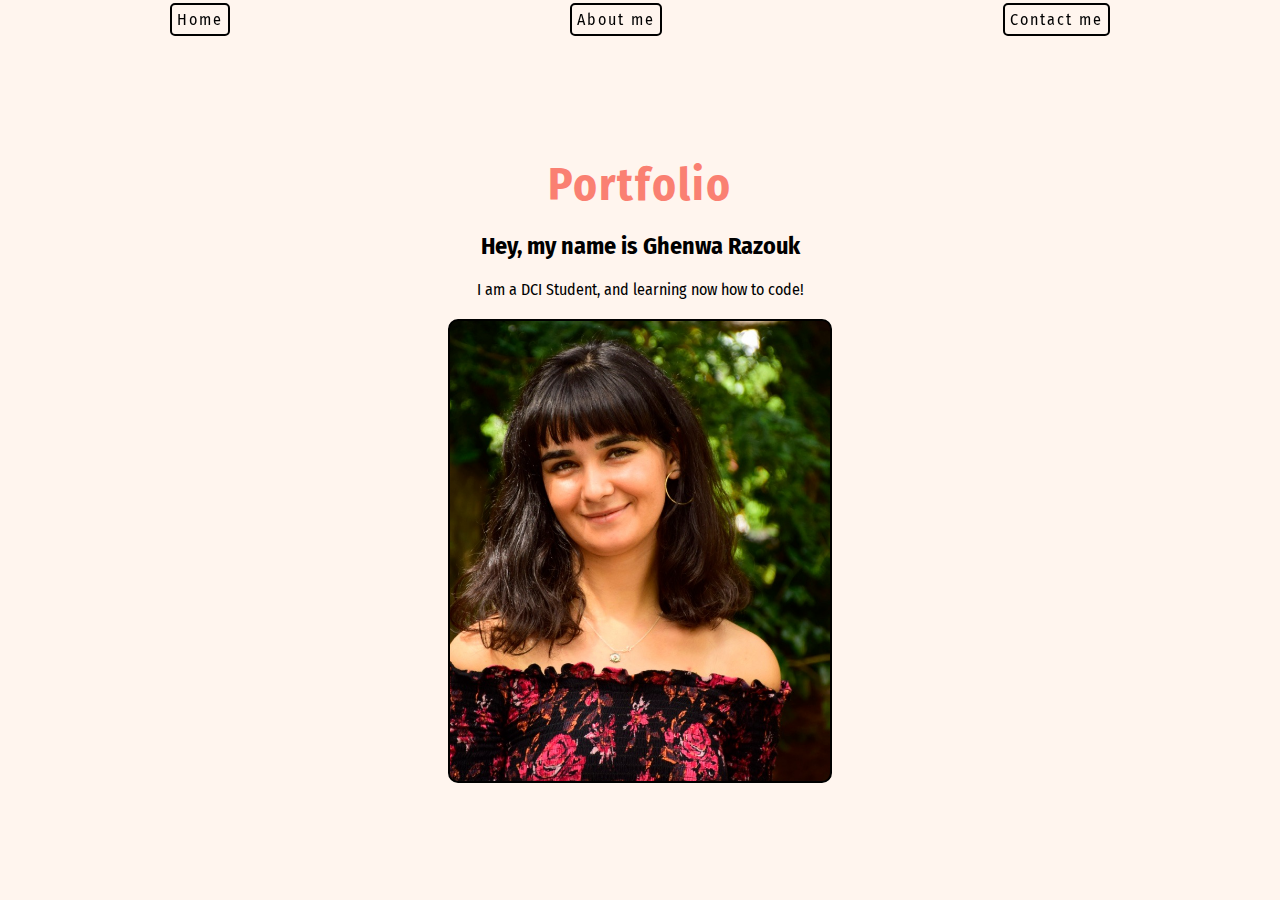
<file: index.html>
<!DOCTYPE html>
<html lang="en">
  <head>
    <meta charset="UTF-8" />
    <meta http-equiv="X-UA-Compatible" content="IE=edge" />
    <meta name="viewport" content="width=device-width, initial-scale=1.0" />
    <link
      rel="stylesheet"
      href="https://cdnjs.cloudflare.com/ajax/libs/font-awesome/6.3.0/css/all.min.css"
      integrity="sha512-SzlrxWUlpfuzQ+pcUCosxcglQRNAq/DZjVsC0lE40xsADsfeQoEypE+enwcOiGjk/bSuGGKHEyjSoQ1zVisanQ=="
      crossorigin="anonymous"
      referrerpolicy="no-referrer"
    />
    <link rel="preconnect" href="https://fonts.googleapis.com" />
    <link rel="preconnect" href="https://fonts.gstatic.com" crossorigin />
    <link
      href="https://fonts.googleapis.com/css2?family=Dancing+Script:wght@400;600&family=Fira+Sans+Condensed:ital,wght@0,300;1,100;1,400;1,600&family=Josefin+Sans:ital,wght@0,700;1,100;1,300&family=Maven+Pro:wght@500;700;900&family=Space+Grotesk:wght@300;500;700&display=swap"
      rel="stylesheet"
    />
    <link rel="stylesheet" href="./style.css" />
    <title>Portfolie Webseite</title>
  </head>
  <body>
    <!--menu section start-->
    <nav>
      <ul>
        <li><a href="#home">Home</a></li>
        <li><a href="about.html">About me</a></li>
        <li><a href="contact.html">Contact me</a></li>
      </ul>
    </nav>
    <!--Home section -->
    <div class="layout" id="home">
      <div class="text">
        <h2 class="logo">Portfolio</h2>
        <h2>Hey, my name is Ghenwa Razouk</h2>
        <p>I am a DCI Student, and learning now how to code!</p>
      </div>
      <div class="img"></div>
    </div>
    <!--about me section start-->

    <!--Contact me-->
  </body>
</html>
</file>
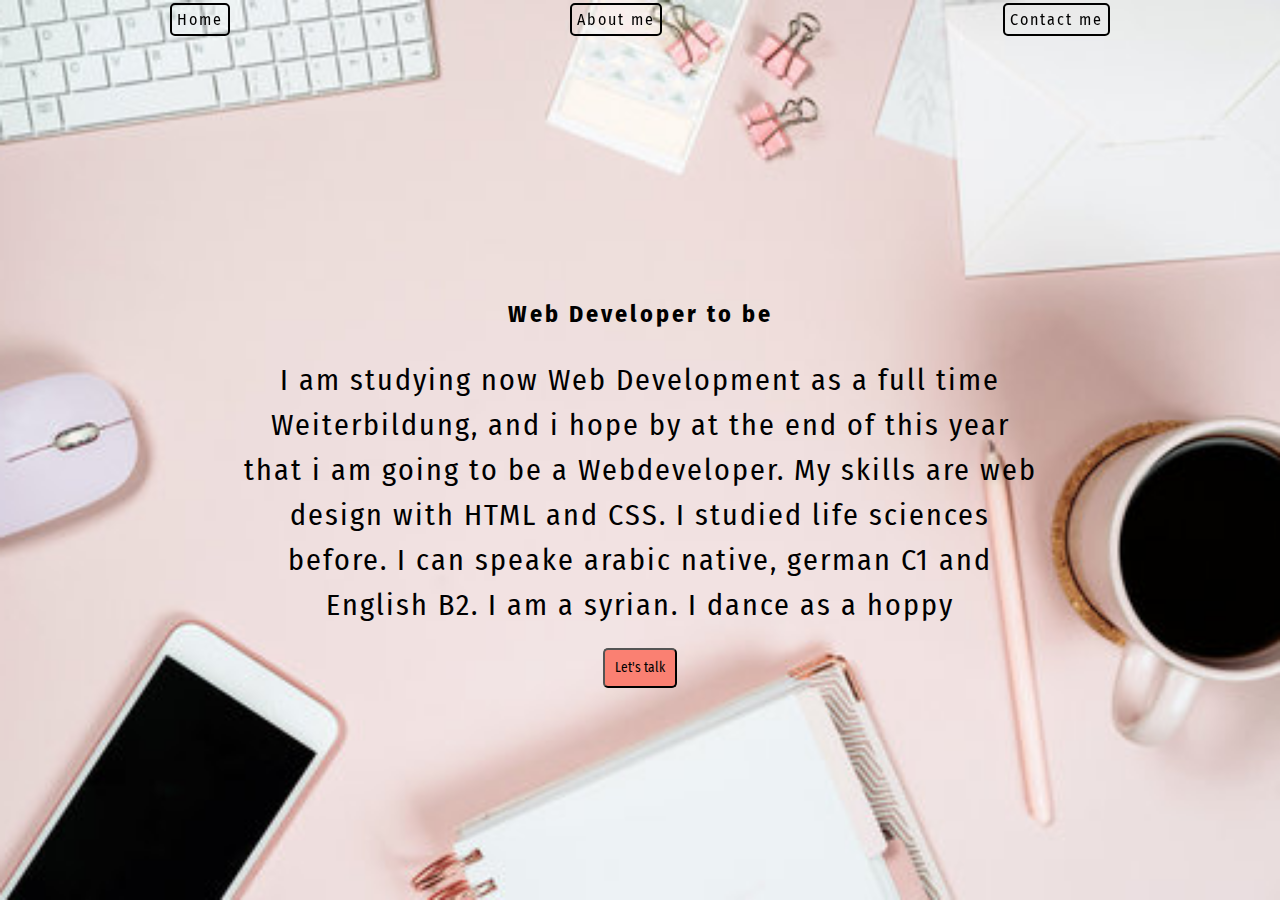
<file: about.html>
<!DOCTYPE html>
<html lang="en">
  <head>
    <meta charset="UTF-8" />
    <meta http-equiv="X-UA-Compatible" content="IE=edge" />
    <meta name="viewport" content="width=device-width, initial-scale=1.0" />
    <link
      rel="stylesheet"
      href="https://cdnjs.cloudflare.com/ajax/libs/font-awesome/6.3.0/css/all.min.css"
      integrity="sha512-SzlrxWUlpfuzQ+pcUCosxcglQRNAq/DZjVsC0lE40xsADsfeQoEypE+enwcOiGjk/bSuGGKHEyjSoQ1zVisanQ=="
      crossorigin="anonymous"
      referrerpolicy="no-referrer"
    />
    <link rel="preconnect" href="https://fonts.googleapis.com" />
    <link rel="preconnect" href="https://fonts.gstatic.com" crossorigin />
    <link
      href="https://fonts.googleapis.com/css2?family=Dancing+Script:wght@400;600&family=Fira+Sans+Condensed:ital,wght@0,300;1,100;1,400;1,600&family=Josefin+Sans:ital,wght@0,700;1,100;1,300&family=Maven+Pro:wght@500;700;900&family=Space+Grotesk:wght@300;500;700&display=swap"
      rel="stylesheet"
    />
    <link rel="stylesheet" href="./style.css" />

    <title>Portfolie Webseite</title>
  </head>
  <body>
    <nav>
      <ul>
        <li><a href="#home">Home</a></li>
        <li><a href="about.html">About me</a></li>
        <li><a href="contact.html">Contact me</a></li>
      </ul>
    </nav>
    <section id="about" class="aboutme">
      <h2 class="titel">Web Developer to be</h2>
      <p class="content">
        I am studying now Web Development as a full time Weiterbildung, and i
        hope by at the end of this year that i am going to be a Webdeveloper. My
        skills are web design with HTML and CSS. I studied life sciences before.
        I can speake arabic native, german C1 and English B2. I am a syrian. I
        dance as a hoppy
      </p>

      <button type="button">Let's talk</button>
    </section>
  </body>
</html>
</file>
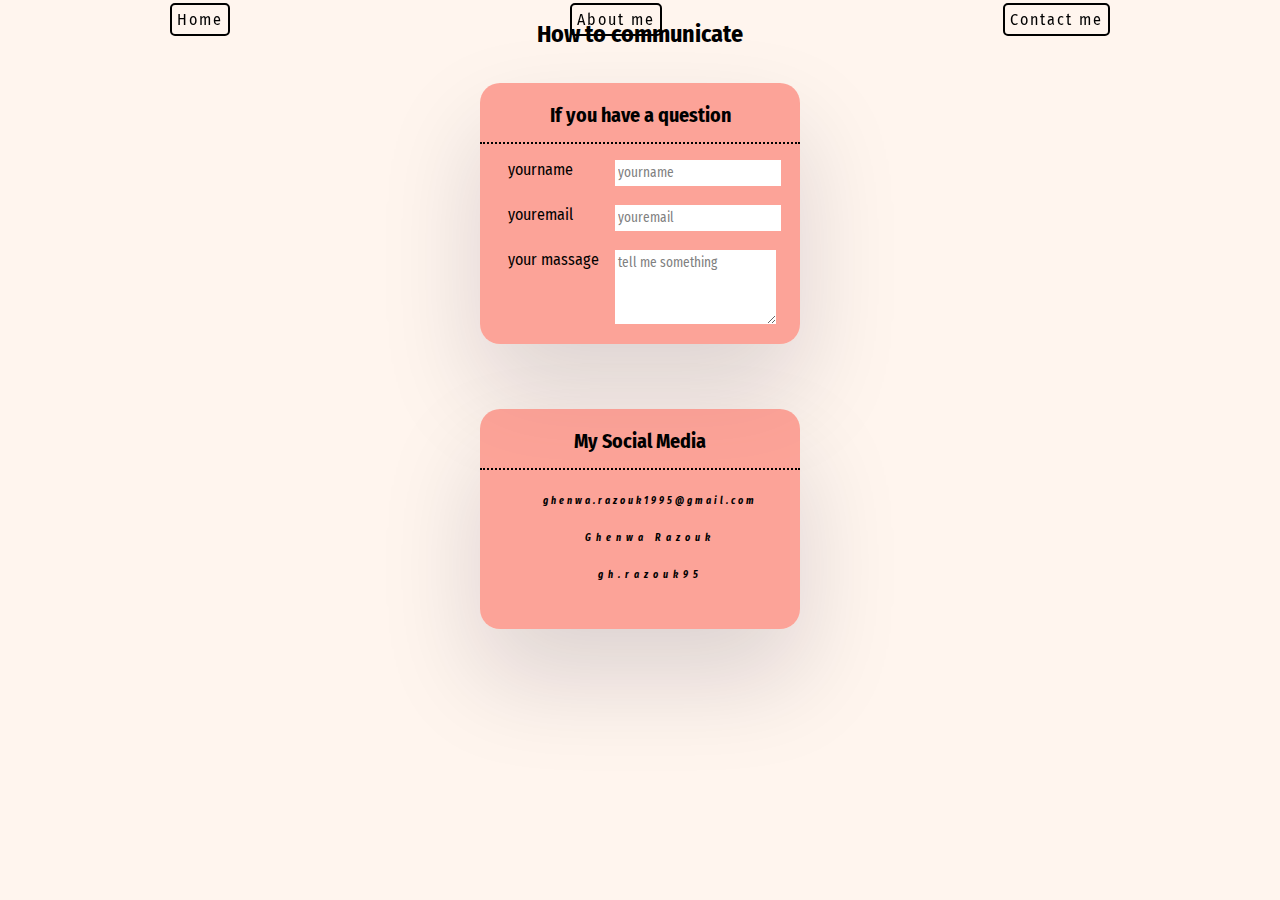
<file: contact.html>
<!DOCTYPE html>
<html lang="en">
  <head>
    <meta charset="UTF-8" />
    <meta http-equiv="X-UA-Compatible" content="IE=edge" />
    <meta name="viewport" content="width=device-width, initial-scale=1.0" />
    <link
      rel="stylesheet"
      href="https://cdnjs.cloudflare.com/ajax/libs/font-awesome/6.3.0/css/all.min.css"
      integrity="sha512-SzlrxWUlpfuzQ+pcUCosxcglQRNAq/DZjVsC0lE40xsADsfeQoEypE+enwcOiGjk/bSuGGKHEyjSoQ1zVisanQ=="
      crossorigin="anonymous"
      referrerpolicy="no-referrer"
    />
    <link rel="preconnect" href="https://fonts.googleapis.com" />
    <link rel="preconnect" href="https://fonts.gstatic.com" crossorigin />
    <link
      href="https://fonts.googleapis.com/css2?family=Dancing+Script:wght@400;600&family=Fira+Sans+Condensed:ital,wght@0,300;1,100;1,400;1,600&family=Josefin+Sans:ital,wght@0,700;1,100;1,300&family=Maven+Pro:wght@500;700;900&family=Space+Grotesk:wght@300;500;700&display=swap"
      rel="stylesheet"
    />
    <link rel="stylesheet" href="./style.css" />
    <title>Portfolie Webseite</title>
  </head>
  <body>
    <nav>
      <ul>
        <li><a href="#home">Home</a></li>
        <li><a href="about.html">About me</a></li>
        <li><a href="contact.html">Contact me</a></li>
      </ul>
    </nav>

    <section class="contact" id="contactme">
      <h2>How to communicate</h2>
      <div class="box">
        <div class="form-card">
          <h3>If you have a question</h3>
          <form action="#" method="get">
            <div class="name">
              <label for="name">
                <i class="fa-solid fa-user"></i>yourname</label
              >
              <input
                type="text"
                name="username"
                id="username"
                placeholder="yourname"
              />
            </div>
            <br />
            <div class="name">
              <label for="email"
                ><i class="fa-regular fa-envelope"></i> youremail</label
              >
              <input
                type="email"
                name="useremail"
                id="useremail"
                placeholder="youremail"
              />
            </div>
            <br />
            <div class="name">
              <label for="massage" class="massage">
                <i class="fa-solid fa-message"></i>your massage</label
              >
              <textarea
                name="massage"
                id="massage"
                cols="20"
                rows="4"
                placeholder="tell me something"
              ></textarea>
            </div>
          </form>
        </div>
      </div>

      <div class="box">
        <div class="card">
          <h3>My Social Media</h3>
          <i class="fa-regular fa-envelope">ghenwa.razouk1995@gmail.com</i>
          <i class="fa-brands fa-facebook">Ghenwa Razouk</i>
          <i class="fa-brands fa-instagram">gh.razouk95</i>
        </div>
      </div>
    </section>
  </body>
</html>
</file>
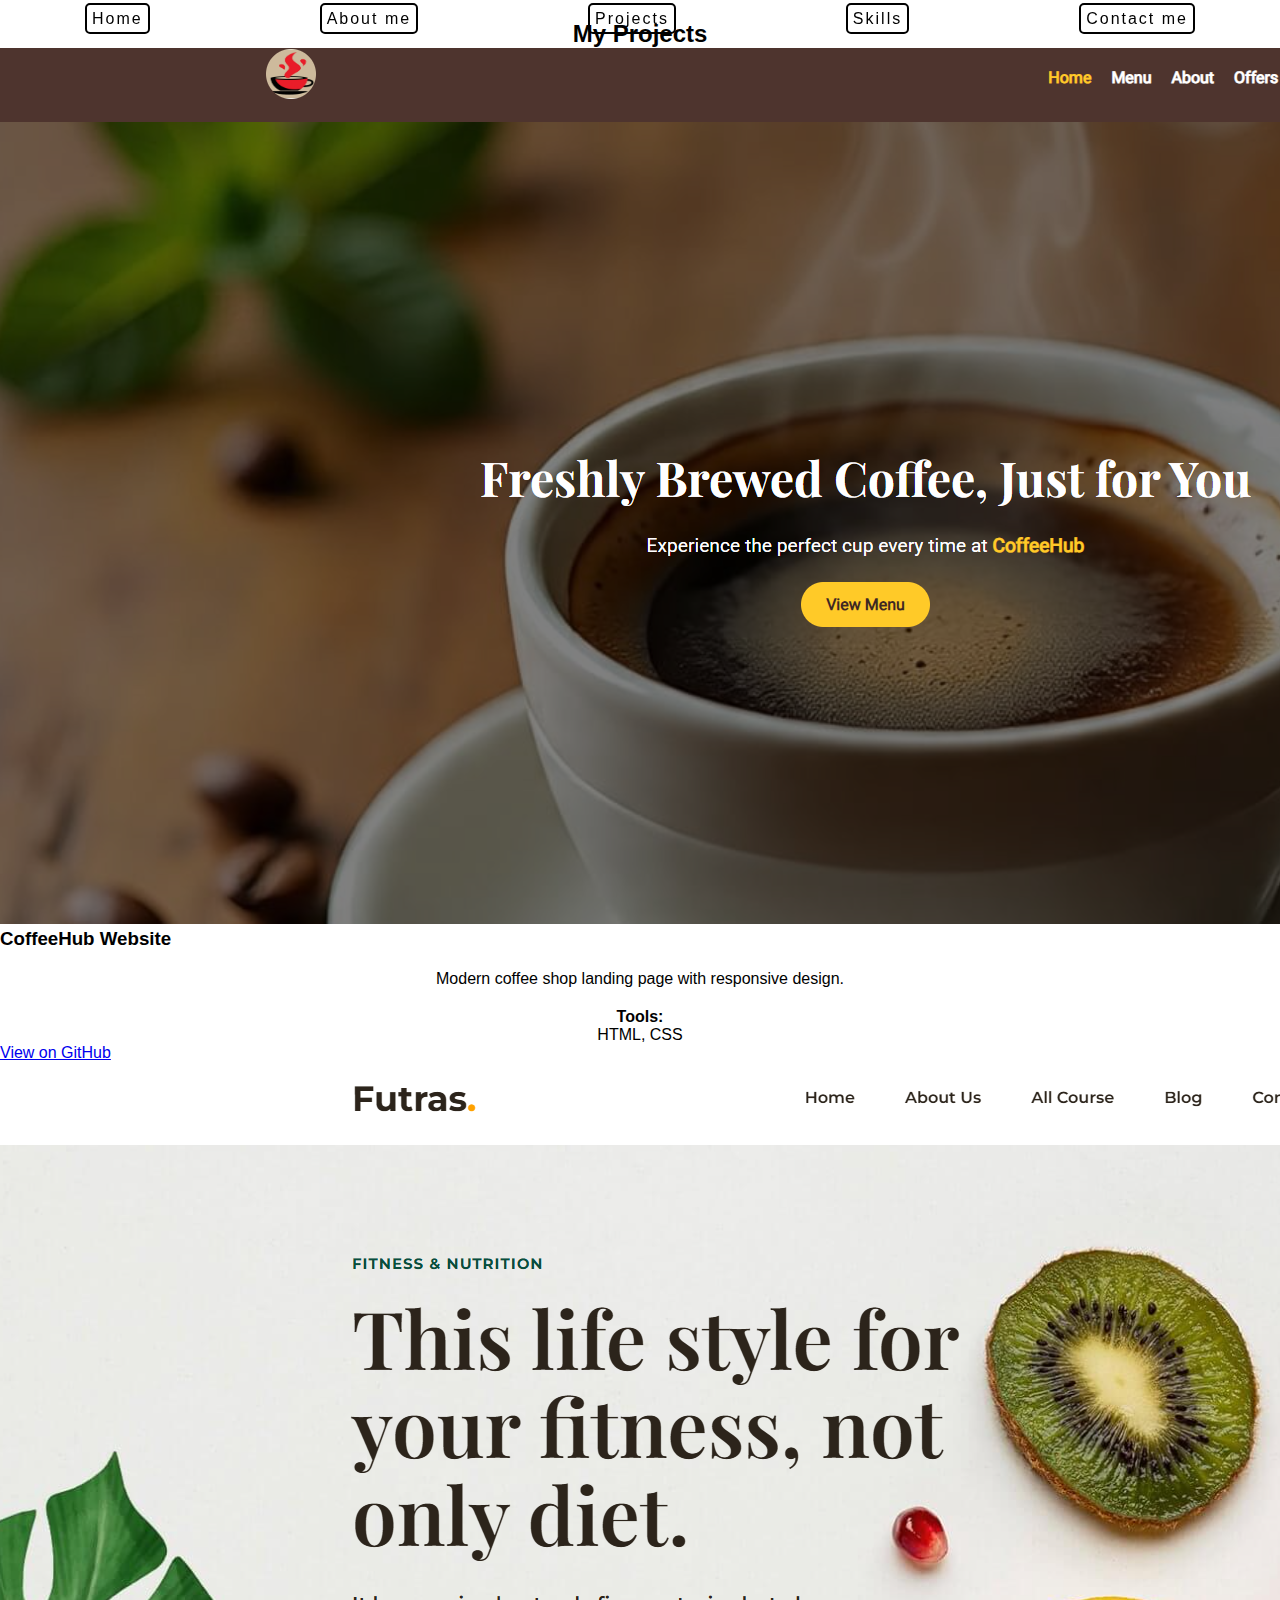
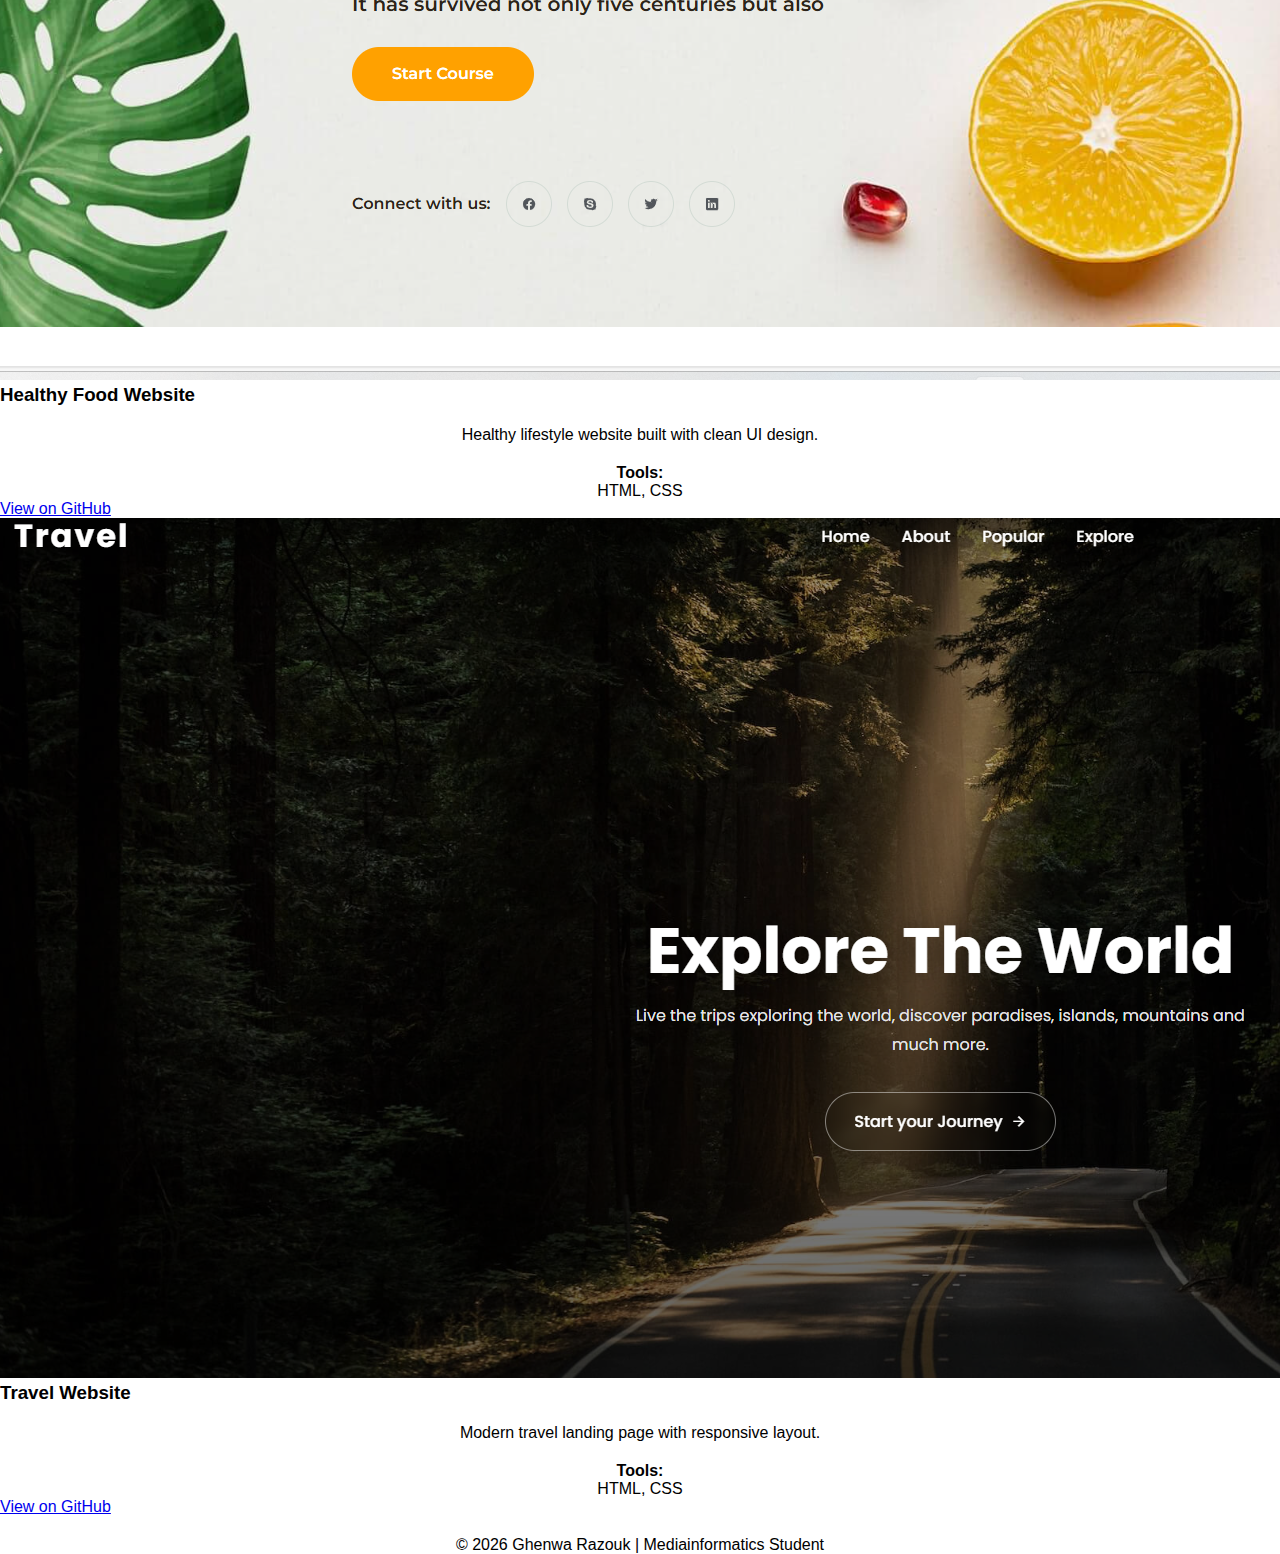
<file: projects.html>
<!DOCTYPE html>
<html lang="en">

<head>
  <meta charset="UTF-8">
  <meta name="viewport" content="width=device-width, initial-scale=1.0">
  <title>Projects</title>
  <link rel="stylesheet" href="style.css">
</head>

<body>

<!-- Navigation -->

<header>
  <nav>
    <ul>
      <li><a href="index.html">Home</a></li>
      <li><a href="about.html">About me</a></li>
      <li><a href="projects.html">Projects</a></li>
      <li><a href="skills.html">Skills</a></li>
      <li><a href="contact.html">Contact me</a></li>
    </ul>
  </nav>
</header>


<!-- Projects Section -->

<section class="projects">

  <h2 class="section-title">My Projects</h2>

  <div class="project-grid">

    <!-- Coffee Project -->

    <div class="project-card">
      <img src="images/coffee-project.png" alt="Coffee Website">
      <h3>CoffeeHub Website</h3>
      <p>Modern coffee shop landing page with responsive design.</p>
      <p><strong>Tools:</strong> HTML, CSS</p>
      <a href="https://github.com/1995ghenwa/Coffee-Website" target="_blank">
        View on GitHub
      </a>
    </div>


    <!-- Fitness Project -->

    <div class="project-card">
      <img src="images/futras-project.png" alt="Fitness Website">
      <h3>Healthy Food Website</h3>
      <p>Healthy lifestyle website built with clean UI design.</p>
      <p><strong>Tools:</strong> HTML, CSS</p>
      <a href="https://github.com/1995ghenwa/futras-master" target="_blank">
        View on GitHub
      </a>
    </div>


    <!-- Travel Project -->

    <div class="project-card">
      <img src="images/travel-project.png" alt="Travel Website">
      <h3>Travel Website</h3>
      <p>Modern travel landing page with responsive layout.</p>
      <p><strong>Tools:</strong> HTML, CSS</p>
      <a href="https://github.com/1995ghenwa/responsive-travel-website" target="_blank">
        View on GitHub
      </a>
    </div>

  </div>

</section>


<!-- Footer -->

<footer>
  <p>© 2026 Ghenwa Razouk | Mediainformatics Student</p>
</footer>


</body>

</html>
</file>
<file: style.css>
* {
  padding: 0;
  margin: 0;
  box-sizing: border-box;
  font-family: "Fira Sans Condensed", sans-serif;
}
/* menu */
nav {
  position: fixed;
  top: 10px;
  width: 100%;
  height: 20vh;
}
nav ul {
  list-style: none;
  display: flex;
  align-items: center;
  justify-content: space-around;
}

nav ul li a {
  text-decoration: none;
  color: black;
  letter-spacing: 2px;
  border: 2px solid black;
  border-radius: 5px;
  padding: 5px;
}
nav ul li a:hover {
  color: #fa8072;
  background-color: #ffefd5;
}
/* home */

.layout {
  background-color: #fff5ee;
  width: 100%;
  height: 100vh;
  display: flex;
  justify-content: center;
  align-items: center;
  flex-direction: column;
}

.text,
p,
h2 {
  padding-top: 20px;
  color: black;
  display: flex;
  justify-content: center;
  align-items: center;
  flex-direction: column;
}

.logo {
  color: #fa8072;
  font-size: 45px;
  font-weight: bold;
  letter-spacing: 2px;
  display: flex;
  justify-content: center;
  align-items: center;
  flex-direction: column;
}

.img {
  margin-top: 20px;
  width: calc(20em + 5vw);
  height: calc(25em + 5vw);
  background-image: url(./myfoto.jpg);
  background-position: center;
  background-size: cover;
  border: 2px solid black;
  border-radius: 10px;
}
/* about me */

.aboutme {
  background-image: url(./pinkfoto3.jpeg);
  background-position: center;
  background-repeat: no-repeat;
  background-size: cover;
  width: 100%;
  height: 100vh;
  text-align: center;
  /* display: flex;
  justify-content: center;
  align-items: center; */
}
.titel {
  text-align: center;
  padding-top: 300px;
  letter-spacing: 3px;
}
.content {
  padding-top: 30px;
  letter-spacing: 2px;
  line-height: 1.5;
}

button {
  margin-top: 20px;
  padding: 10px;
  border-radius: 5px;
  background-color: #fa8072;
}
button:hover {
  font-weight: bold;
  background-color: transparent;
  border: 2px solid #fa8072;
  cursor: alias;
}

/* contact */

.contact {
  background-color: #fff5ee;
  width: 100%;
  height: 100vh;
}
.contact h2 {
  padding-top: 20px;
}

.card h3,
.form-card h3 {
  text-align: center;
  margin-top: 20px;
  padding-bottom: 15px;
  font-size: 20px;
  border-bottom: 2px dotted;
}

.box {
  padding-top: 20px;
  display: flex;
  justify-content: center;
  align-items: center;
  min-height: 300px;
}
.form-card {
  min-height: 220px;
  width: 320px;
  padding: 20p 35px;
  background-color: #fa8072b2;
  border-radius: 20px;
  margin: 15px;
  /* position: relative; */
  /* overflow: hidden; */
  box-shadow: rgba(17, 12, 46, 0.15) 0px 48px 100px 0px;
}
.card {
  min-height: 220px;
  width: 320px;
  padding: 20p 35px;
  background-color: #fa8072b2;
  border-radius: 20px;
  margin: 15px;
  /* position: relative; */
  /* overflow: hidden; */
  text-align: center;
  box-shadow: rgba(17, 12, 46, 0.15) 0px 48px 100px 0px;
}
/* social media */
.card i {
  padding-top: 20px;
  margin-top: 5px;
  margin-left: 20px;
  text-align: center;
  display: flex;
  align-items: center;
  justify-content: center;
  letter-spacing: 5px;
  font-size: 10px;
  font-weight: bold;
}

.card .fa-envelope {
  letter-spacing: 3px;
  font-size: 10px;
}
/* form */
/* form {
  padding-top: 20px;
  display: flex;
  flex-direction: column;
  justify-content: center;
  align-items: center;
  padding: 1em;
}

.name
 {
  display: flex;
  justify-items: center;
  align-items: center;
  gap: 1em;
  
 }

 .name label:last-of-type {
  align-self: flex-start;
 } */
form {
  margin: 1em auto;
  display: table;
}
.name {
  display: table-row;
}
input,
label {
  display: table-cell;
}
label {
  padding-right: 1em;
}
.name label:last-of-type {
  vertical-align: top;
}

label i {
  margin-right: 0.5em;
}

/* .name i {
  position: absolute;
  bottom: 5px;
  left: 28px;
 } */

input,
textarea {
  background-color: white;
  border: none;
  padding: 5px 3px;
}

::placeholder {
  color: grey;
}

@media (min-width: 600px) {
  .content {
    font-size: 30px;
    width: 800px;
    margin: 0 auto;
  }
}
</file>
